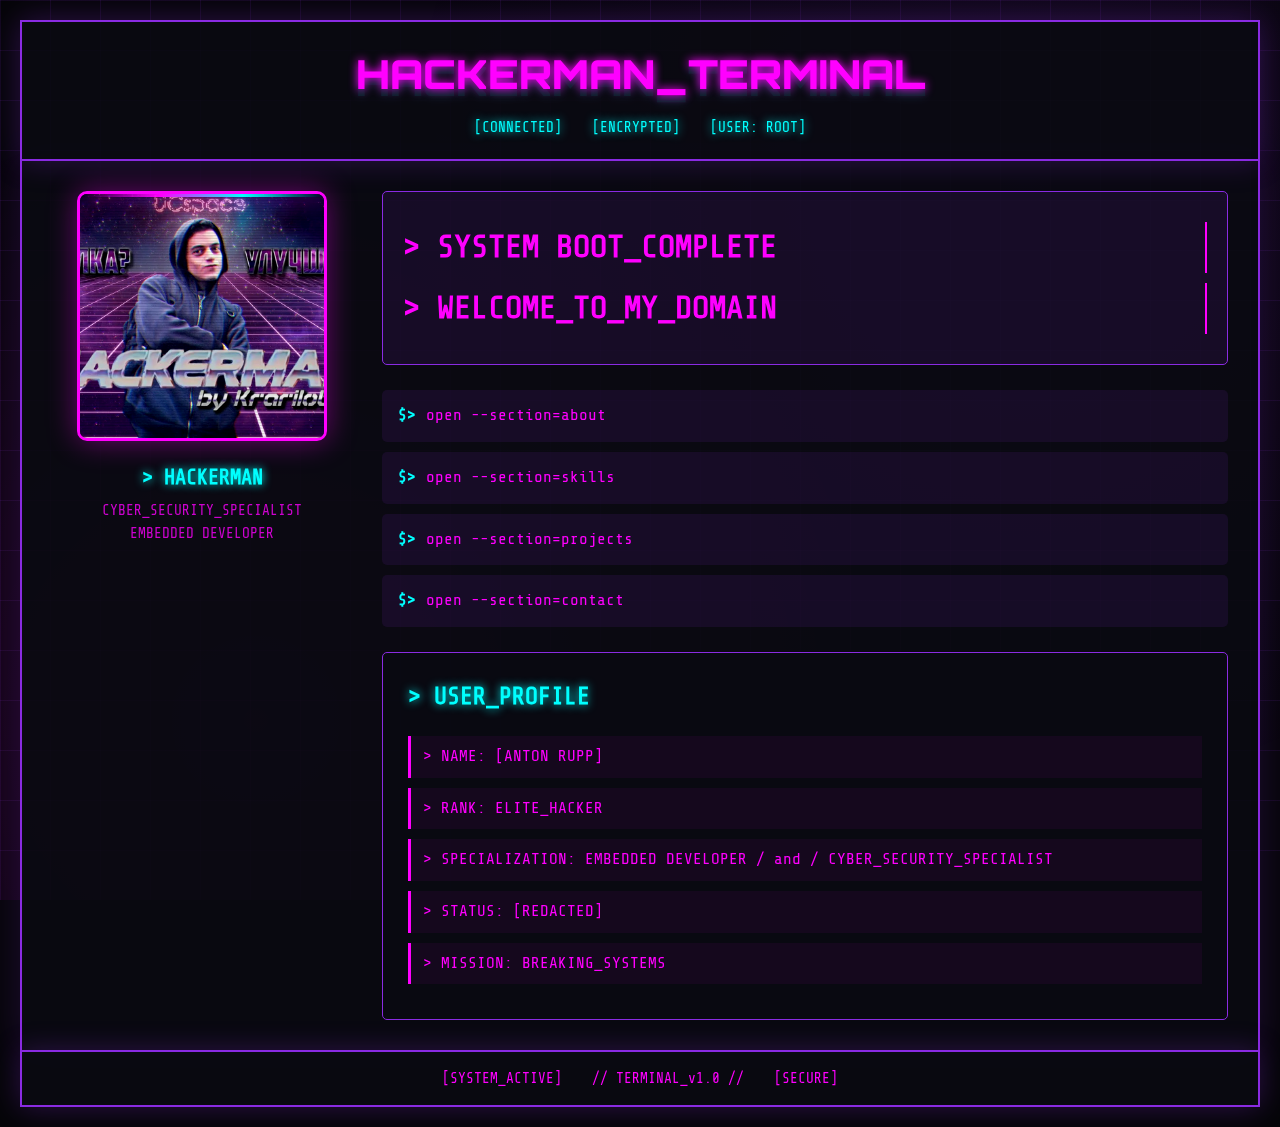
<file: index.html>
<!DOCTYPE html>
<html lang="ru">
<head>
    <meta charset="UTF-8">
    <meta name="viewport" content="width=device-width, initial-scale=1.0">
    <title>// HACKERMAN TERMINAL //</title>
    <link rel="stylesheet" href="css/style.css">
    <link href="https://fonts.googleapis.com/css2?family=Orbitron:wght@400;700;900&family=Share+Tech+Mono&display=swap" rel="stylesheet">
</head>
<body>
    <!-- Фоновый эффект -->
    <div class="bg-effects">
        <div class="grid-lines"></div>
        <div class="particles"></div>
    </div>

    <!-- Главный контейнер -->
    <div class="terminal-container">
        <!-- Хедер -->
        <header class="terminal-header">
            <div class="header-glitch">
                <span class="glitch-text" data-text="HACKERMAN_TERMINAL">HACKERMAN_TERMINAL</span>
            </div>
            <div class="status-bar">
                <span class="status-item">[CONNECTED]</span>
                <span class="status-item">[ENCRYPTED]</span>
                <span class="status-item">[USER: ROOT]</span>
            </div>
        </header>

        <!-- Основной контент -->
        <main class="main-content">
            <!-- Левая колонка - Аватар -->
            <div class="avatar-section">
                <div class="avatar-frame">
                    <img src="images/hackerman-avatar.png" alt="HACKERMAN" class="avatar">
                    <div class="avatar-overlay">
                        <div class="scan-line"></div>
                        <div class="pulse-ring"></div>
                    </div>
                </div>
                <div class="user-info">
                    <h3 class="username">> HACKERMAN</h3>
                    <p class="user-title">CYBER_SECURITY_SPECIALIST</p>
                    <p class="user-title">EMBEDDED DEVELOPER</p>
                </div>
            </div>

            <!-- Правая колонка - Контент -->
            <div class="content-section">
                <!-- Приветствие -->
                <div class="greeting-box">
                    <div class="typewriter">
                        <h1>> SYSTEM BOOT_COMPLETE</h1>
                        <h1>> WELCOME_TO_MY_DOMAIN</h1>
                    </div>
                </div>

                <!-- Навигация -->
                <nav class="command-nav">
                    <div class="command-item" data-target="about">
                        <span class="command-prompt">$></span>
                        <span class="command-text">open --section=about</span>
                    </div>
                    <div class="command-item" data-target="skills">
                        <span class="command-prompt">$></span>
                        <span class="command-text">open --section=skills</span>
                    </div>
                    <div class="command-item" data-target="projects">
                        <span class="command-prompt">$></span>
                        <span class="command-text">open --section=projects</span>
                    </div>
                    <div class="command-item" data-target="contact">
                        <span class="command-prompt">$></span>
                        <span class="command-text">open --section=contact</span>
                    </div>
                </nav>

                <!-- Секции контента -->
                <section id="about" class="content-box active">
                    <h2>> USER_PROFILE</h2>
                    <div class="content-text">
                        <p>> NAME: [ANTON RUPP]</p>
                        <p>> RANK: ELITE_HACKER</p>
                        <p>> SPECIALIZATION: EMBEDDED DEVELOPER / and / CYBER_SECURITY_SPECIALIST</p>
                        <p>> STATUS: [REDACTED]</p>
                        <p>> MISSION: BREAKING_SYSTEMS</p>
                    </div>
                </section>
                    <section id="skills" class="content-box">
                        <h2>SYSTEM_SKILLS</h2>
                        <div class="skills-grid">
                            <div class="skill-category">
                                <h3>EMBEDDED</h3>
                                <div class="skills-list">
                                    <span class="skill-tag">C/C++</span>
                                    <span class="skill-tag">ASSEMBLER</span>
                                    <span class="skill-tag">PYTHON</span>
                                    <span class="skill-tag">SMT32RASPBERRY PI</span>
                                </div>

                            </div>
                        </div>
                        <!--IB skills-->
                        <div class="skill-category">
                            <h3>CYBER SECYRETI</h3>
                            <div class="skills-list">
                                <span class="skill-tag">C/C++</span>
                                <span class="skill-tag">ASSEMBLER</span>
                                <span class="skill-tag">PYTHON</span>
                                <span class="skill-tag">LINUX/WINDOWS</span>
                                <span class="skill-tag">OSI / OWASP TOP 10</span>
                                <span class="skill-tag">ACTIVE DIRECTORY</span>
                                <span class="skill-tag">NTA</span>
                            </div>
                        </div>

                        <!--WEB-->
                        <div class="skill-category">
                            <h3>WEB</h3>
                            <div class="skills-list">
                                <span class="skill-tag">PYTHON</span>
                                <span class="skill-tag">FAST API</span>
                                <span class="skill-tag">BACKEND / FRONTEND</span>
                                <span class="skill-tag">JS / HTML / CSS /</span>
                            </div>
                        </div>
                    </section>
                <section id="contact" class="content-box">
                    <h2>> NETWORK_NODES</h2>
                    <div class="contact-links">
                        <a href="https://github.com" class="contact-link">
                            <span class="link-icon">[GH]</span>
                            <span>GITHUB</span>
                        </a>
                        <a href="https://t.me" class="contact-link">
                            <span class="link-icon">[TG]</span>
                            <span>TELEGRAM</span>
                        </a>
                        <a href="mailto:your@email.com" class="contact-link">
                            <span class="link-icon">[ML]</span>
                            <span>ENCRYPTED_MAIL</span>
                        </a>
                    </div>
                </section>
            </div>
        </main>

        <!-- Футер -->
        <footer class="terminal-footer">
            <div class="footer-text">
                <span class="blink">[SYSTEM_ACTIVE]</span>
                <span>// TERMINAL_v1.0 //</span>
                <span class="blink">[SECURE]</span>
            </div>
        </footer>
    </div>

    <script src="js/scripts.js"></script>
</body>
</html>
</file>
<file: css/style.css>
/* CSS переменные */
:root {
    --neon-pink: #ff00ff;
    --neon-purple: #8a2be2;
    --neon-blue: #00ffff;
    --dark-bg: #0a0a12;
    --darker-bg: #050508;
    --terminal-bg: rgba(10, 10, 18, 0.9);
    --text-glow: 0 0 10px currentColor;
}

/* Базовые сбросы */
* {
    margin: 0;
    padding: 0;
    box-sizing: border-box;
}

body {
    background: var(--darker-bg);
    color: var(--neon-pink);
    font-family: 'Share Tech Mono', monospace;
    min-height: 100vh;
    overflow-x: hidden;
    line-height: 1.6;
}

/* Фоновые эффекты */
.bg-effects {
    position: fixed;
    top: 0;
    left: 0;
    width: 100%;
    height: 100%;
    z-index: -1;
}

.grid-lines {
    position: absolute;
    width: 100%;
    height: 100%;
    background: 
        linear-gradient(90deg, rgba(138, 43, 226, 0.1) 1px, transparent 1px),
        linear-gradient(rgba(138, 43, 226, 0.1) 1px, transparent 1px);
    background-size: 50px 50px;
}

.particles::before {
    content: '';
    position: absolute;
    width: 100%;
    height: 100%;
    background: radial-gradient(circle at 20% 80%, rgba(255, 0, 255, 0.1) 0%, transparent 50%),
                radial-gradient(circle at 80% 20%, rgba(138, 43, 226, 0.1) 0%, transparent 50%);
    animation: float 20s infinite linear;
}

@keyframes float {
    0%, 100% { transform: translate(0, 0) rotate(0deg); }
    50% { transform: translate(-10px, -10px) rotate(180deg); }
}

/* Главный контейнер */
.terminal-container {
    max-width: 1400px;
    margin: 0 auto;
    padding: 20px;
    min-height: 100vh;
    display: flex;
    flex-direction: column;
}

/* Хедер */
.terminal-header {
    background: var(--terminal-bg);
    border: 2px solid var(--neon-purple);
    border-bottom: none;
    padding: 20px;
    text-align: center;
    position: relative;
    box-shadow: 0 0 30px rgba(138, 43, 226, 0.3);
}

.header-glitch {
    font-family: 'Orbitron', sans-serif;
    font-size: 2.5em;
    font-weight: 900;
    margin-bottom: 10px;
}

.glitch-text {
    position: relative;
    color: var(--neon-pink);
    text-shadow: var(--text-glow);
}

.glitch-text::before,
.glitch-text::after {
    content: attr(data-text);
    position: absolute;
    top: 0;
    left: 0;
    width: 100%;
    height: 100%;
}

.glitch-text::before {
    animation: glitch-1 2s infinite linear alternate-reverse;
    color: var(--neon-blue);
    z-index: -1;
}

.glitch-text::after {
    animation: glitch-2 3s infinite linear alternate-reverse;
    color: var(--neon-purple);
    z-index: -2;
}

@keyframes glitch-1 {
    0% { transform: translate(0); }
    100% { transform: translate(-3px, 3px); }
}

@keyframes glitch-2 {
    0% { transform: translate(0); }
    100% { transform: translate(3px, -3px); }
}

.status-bar {
    display: flex;
    justify-content: center;
    gap: 30px;
    font-size: 0.9em;
}

.status-item {
    color: var(--neon-blue);
    text-shadow: var(--text-glow);
}

/* Основной контент */
.main-content {
    display: grid;
    grid-template-columns: 300px 1fr;
    gap: 30px;
    flex: 1;
    background: var(--terminal-bg);
    border: 2px solid var(--neon-purple);
    padding: 30px;
    box-shadow: 0 0 40px rgba(138, 43, 226, 0.2);
}

/* Аватар секция */
.avatar-section {
    display: flex;
    flex-direction: column;
    align-items: center;
    gap: 20px;
}

.avatar-frame {
    position: relative;
    width: 250px;
    height: 250px;
    border: 3px solid var(--neon-pink);
    border-radius: 10px;
    overflow: hidden;
    box-shadow: 0 0 30px rgba(255, 0, 255, 0.4);
}

.avatar {
    width: 100%;
    height: 100%;
    object-fit: cover;
    filter: contrast(1.1) brightness(1.05);
}

.avatar-overlay {
    position: absolute;
    top: 0;
    left: 0;
    width: 100%;
    height: 100%;
    pointer-events: none;
}

.scan-line {
    position: absolute;
    top: 0;
    left: 0;
    width: 100%;
    height: 3px;
    background: linear-gradient(90deg, 
        transparent, 
        var(--neon-pink), 
        var(--neon-blue), 
        transparent
    );
    animation: scan 3s linear infinite;
    box-shadow: 0 0 20px var(--neon-pink);
}

.pulse-ring {
    position: absolute;
    top: 50%;
    left: 50%;
    width: 100%;
    height: 100%;
    border: 2px solid var(--neon-blue);
    border-radius: 10px;
    transform: translate(-50%, -50%);
    animation: pulse 3s infinite;
    opacity: 0;
}

@keyframes scan {
    0% { top: 0; opacity: 0; }
    50% { opacity: 1; }
    100% { top: 100%; opacity: 0; }
}

@keyframes pulse {
    0%, 100% { 
        transform: translate(-50%, -50%) scale(1);
        opacity: 0;
    }
    50% { 
        transform: translate(-50%, -50%) scale(1.1);
        opacity: 0.5;
    }
}

.user-info {
    text-align: center;
}

.username {
    color: var(--neon-blue);
    text-shadow: var(--text-glow);
    font-size: 1.3em;
    margin-bottom: 5px;
}

.user-title {
    color: var(--neon-pink);
    font-size: 0.9em;
    opacity: 0.8;
}

/* Контент секция */
.content-section {
    display: flex;
    flex-direction: column;
    gap: 25px;
}

.greeting-box {
    background: rgba(138, 43, 226, 0.1);
    border: 1px solid var(--neon-purple);
    padding: 20px;
    border-radius: 5px;
}

.typewriter h1 {
    overflow: hidden;
    border-right: 2px solid var(--neon-pink);
    white-space: nowrap;
    margin: 10px 0;
    animation: typing 3s steps(40, end), blink-caret 0.7s step-end infinite;
}

.typewriter h1:nth-child(2) {
    animation-delay: 3s;
    animation-fill-mode: both;
}

@keyframes typing {
    from { width: 0 }
    to { width: 100% }
}

@keyframes blink-caret {
    from, to { border-color: transparent }
    50% { border-color: var(--neon-pink) }
}

/* Навигация командами */
.command-nav {
    display: flex;
    flex-direction: column;
    gap: 10px;
}

.command-item {
    display: flex;
    align-items: center;
    padding: 12px 15px;
    background: rgba(138, 43, 226, 0.1);
    border: 1px solid transparent;
    border-radius: 5px;
    cursor: pointer;
    transition: all 0.3s ease;
    gap: 10px;
}

.command-item:hover {
    background: rgba(255, 0, 255, 0.2);
    border-color: var(--neon-pink);
    transform: translateX(5px);
    box-shadow: 0 0 15px rgba(255, 0, 255, 0.3);
}

.command-prompt {
    color: var(--neon-blue);
    font-weight: bold;
}

.command-text {
    color: var(--neon-pink);
}

/* Боксы контента */
.content-box {
    display: none;
    background: rgba(10, 10, 18, 0.8);
    border: 1px solid var(--neon-purple);
    padding: 25px;
    border-radius: 5px;
    animation: fadeIn 0.5s ease;
}

.content-box.active {
    display: block;
}

@keyframes fadeIn {
    from { opacity: 0; transform: translateY(10px); }
    to { opacity: 1; transform: translateY(0); }
}

.content-box h2 {
    color: var(--neon-blue);
    text-shadow: var(--text-glow);
    margin-bottom: 20px;
    font-size: 1.5em;
}

.content-text p {
    margin: 10px 0;
    padding: 8px 12px;
    background: rgba(255, 0, 255, 0.05);
    border-left: 3px solid var(--neon-pink);
}

/* Скиллы */
.skills-grid {
    display: grid;
    grid-template-columns: 1fr 1fr;
    gap: 25px;
}

.skill-category h3 {
    color: var(--neon-blue);
    margin-bottom: 15px;
    font-size: 1.2em;
}

.skill-list {
    display: flex;
    flex-wrap: wrap;
    gap: 8px;
}

.skill-tag {
    background: rgba(138, 43, 226, 0.2);
    border: 1px solid var(--neon-purple);
    padding: 5px 12px;
    border-radius: 3px;
    font-size: 0.9em;
    transition: all 0.3s ease;
}

.skill-tag:hover {
    background: rgba(255, 0, 255, 0.3);
    border-color: var(--neon-pink);
    transform: translateY(-2px);
}

/* Проекты */
.projects-list {
    display: flex;
    flex-direction: column;
    gap: 15px;
}

.project-item {
    background: rgba(138, 43, 226, 0.1);
    border: 1px solid var(--neon-purple);
    padding: 15px;
    border-radius: 5px;
    transition: all 0.3s ease;
}

.project-item:hover {
    border-color: var(--neon-pink);
    box-shadow: 0 0 15px rgba(255, 0, 255, 0.2);
}

.project-item h3 {
    color: var(--neon-blue);
    margin-bottom: 8px;
}

/* Контакты */
.contact-links {
    display: flex;
    gap: 20px;
    flex-wrap: wrap;
}

.contact-link {
    display: flex;
    align-items: center;
    gap: 10px;
    padding: 12px 20px;
    background: rgba(138, 43, 226, 0.2);
    border: 1px solid var(--neon-purple);
    border-radius: 5px;
    text-decoration: none;
    color: var(--neon-pink);
    transition: all 0.3s ease;
}

.contact-link:hover {
    background: rgba(255, 0, 255, 0.3);
    border-color: var(--neon-pink);
    transform: translateY(-3px);
    box-shadow: 0 0 20px rgba(255, 0, 255, 0.4);
}

.link-icon {
    color: var(--neon-blue);
    font-weight: bold;
}

/* Футер */
.terminal-footer {
    background: var(--terminal-bg);
    border: 2px solid var(--neon-purple);
    border-top: none;
    padding: 15px;
    text-align: center;
    box-shadow: 0 0 30px rgba(138, 43, 226, 0.3);
}

.footer-text {
    display: flex;
    justify-content: center;
    gap: 30px;
    font-size: 0.9em;
}

.blink {
    animation: blink 2s infinite;
}

@keyframes blink {
    0%, 100% { opacity: 1; }
    50% { opacity: 0.3; }
}

/* Адаптивность */
@media (max-width: 1024px) {
    .main-content {
        grid-template-columns: 1fr;
    }
    
    .avatar-section {
        flex-direction: row;
        justify-content: center;
    }
}

@media (max-width: 768px) {
    .terminal-container {
        padding: 10px;
    }
    
    .main-content {
        padding: 15px;
    }
    
    .header-glitch {
        font-size: 1.8em;
    }
    
    .status-bar {
        flex-direction: column;
        gap: 10px;
    }
    
    .skills-grid {
        grid-template-columns: 1fr;
    }
    
    .contact-links {
        flex-direction: column;
    }

    /*дизайн для телефонов*/

    @media(max-width: 780px){
        .terminal-container{
            padding: 10px 15px;
        }
    }

    main-content {
        grid-template-columns: 1fr;
        gap: 20px;
        padding: 15px 10px; 
    }
    
}
</file>
